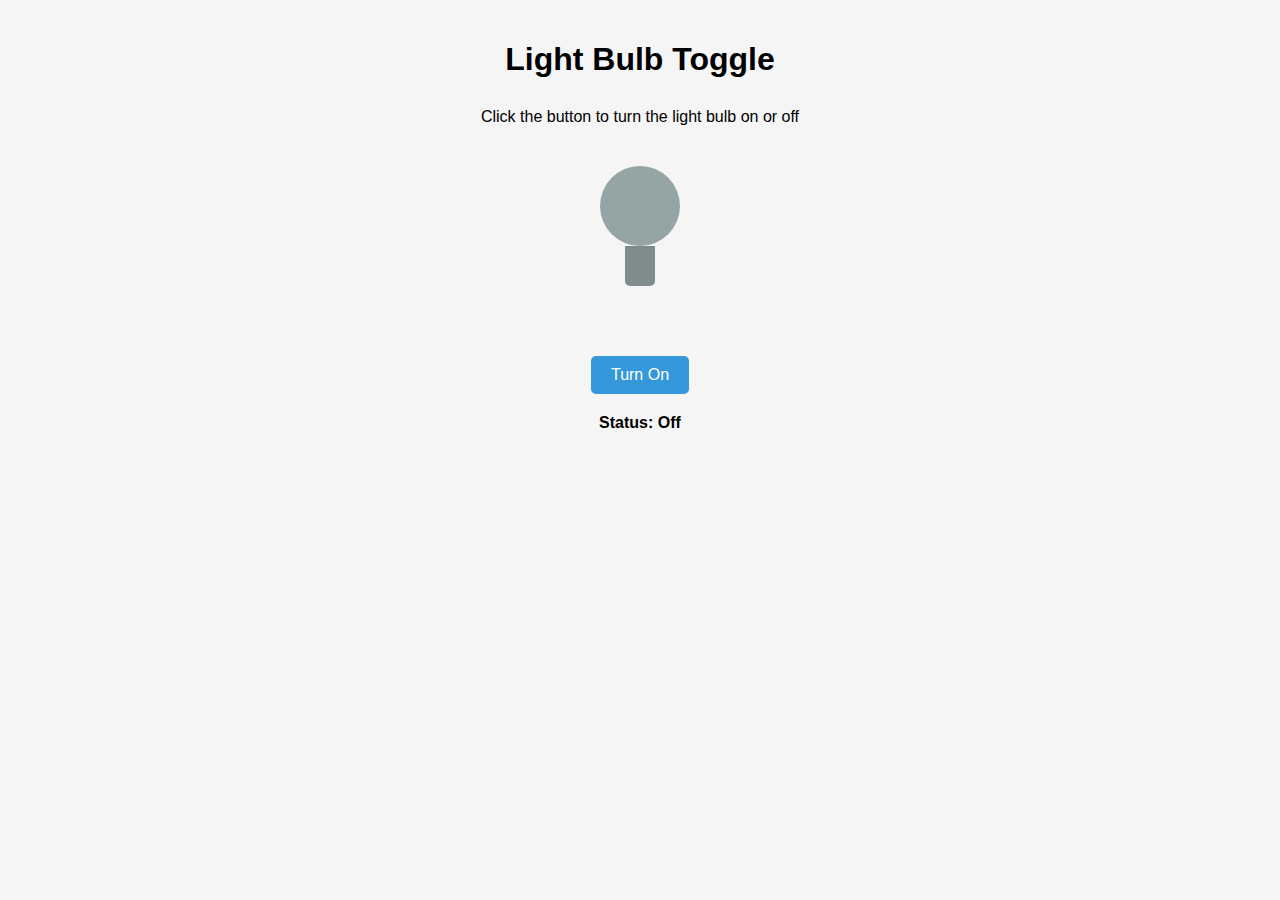
<file: DOM/challenge-1-(bulb)/index.html>
<!DOCTYPE html>
<html lang="en">
  <head>
    <meta charset="UTF-8" />
    <meta name="viewport" content="width=device-width, initial-scale=1.0" />
    <title>Light Bulb Toggle</title>
    <link rel="stylesheet" href="style.css" />
  </head>
  <body id="body">
    <h1>Light Bulb Toggle</h1>
    <p>Click the button to turn the light bulb on or off</p>

    <div class="bulb-container">
      <div id="bulb" class="bulb off"></div>
      <div class="bulb-base"></div>
    </div>

    <button id="toggleButton">Turn On</button>

    <p id="status" class="switch-status">Status: Off</p>

    <script src="script.js"></script>
  </body>
</html>
</file>
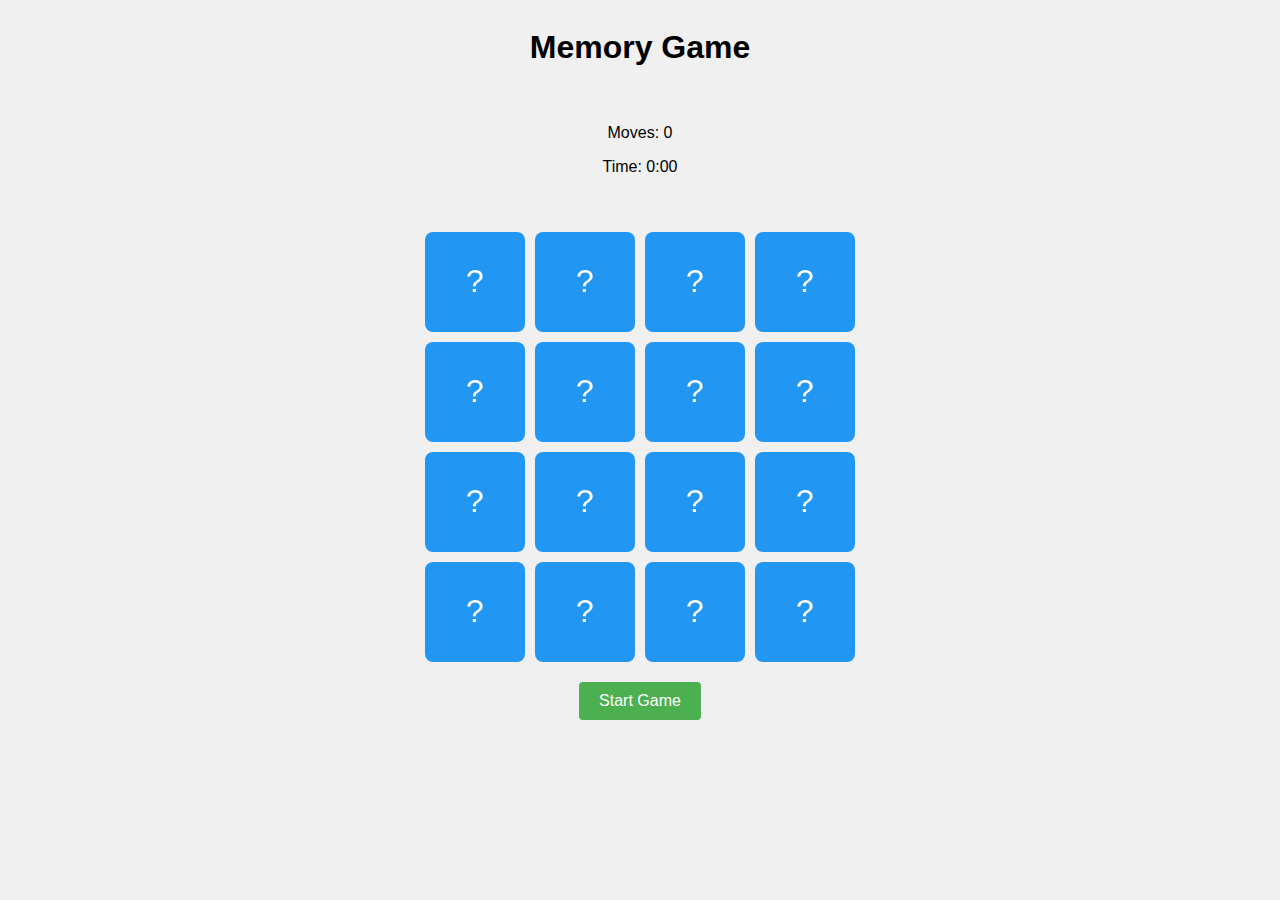
<file: DOM/challenge-10-(Interactive-memory-card)/index.html>
<!DOCTYPE html>
<html lang="en">
  <head>
    <meta charset="UTF-8" />
    <meta name="viewport" content="width=device-width, initial-scale=1.0" />
    <title>Memory Card Game</title>
    <link rel="stylesheet" href="styles.css" />
  </head>
  <body>
    <h1>Memory Game</h1>
    <div class="stats">
      <p>Moves: <span id="moves">0</span></p>
      <p>Time: <span id="time">0:00</span></p>
    </div>
    <div class="game-container" id="gameContainer"></div>
    <button onclick="restartGame()">Start Game</button>

    <script src="app.js"></script>
  </body>
</html>
</file>
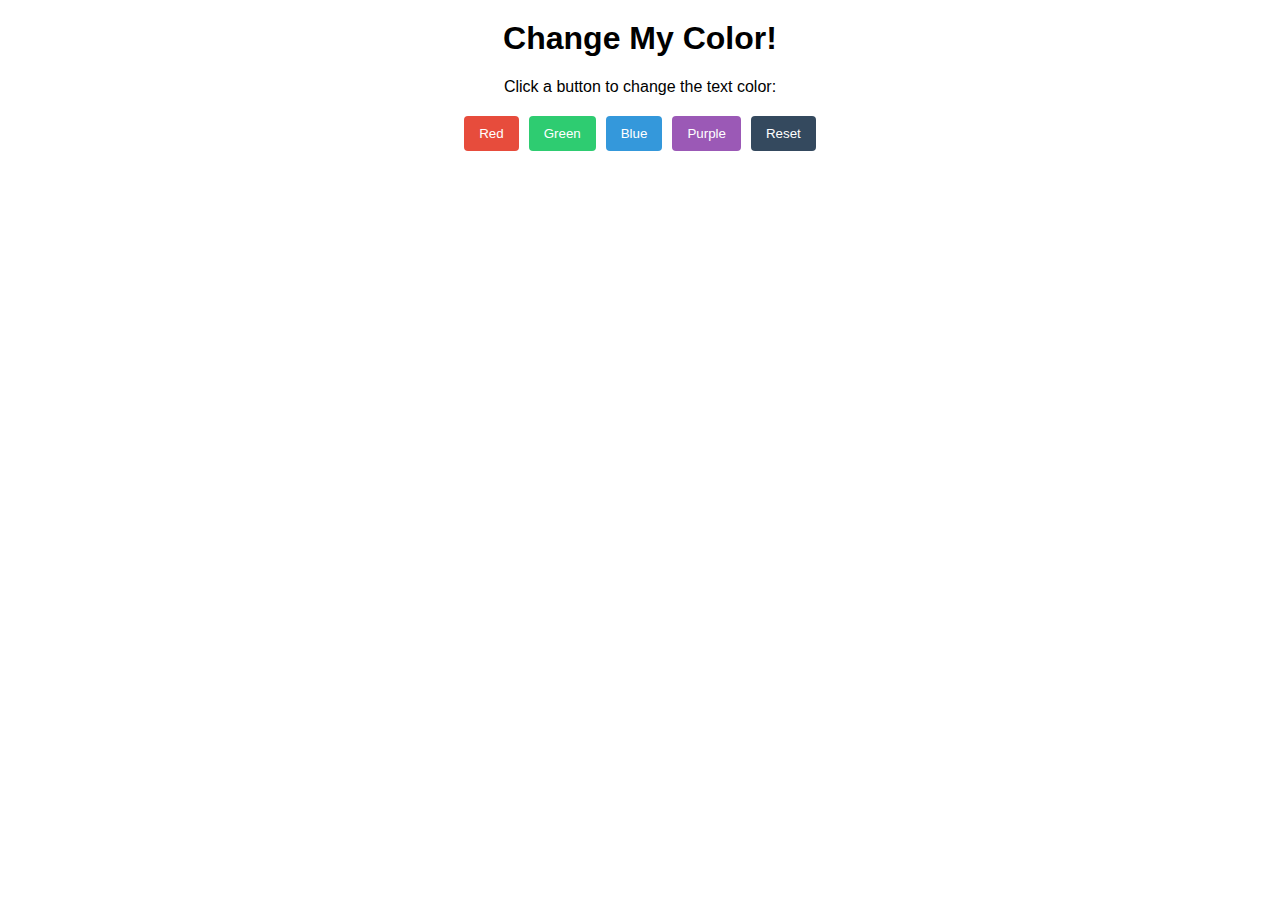
<file: DOM/challenge-2-(text-color)/index.html>
<html lang="en">
  <head>
    <meta charset="UTF-8" />
    <meta name="viewport" content="width=device-width, initial-scale=1.0" />
    <title>Change Text Color</title>
    <link rel="stylesheet" href="styles.css" />
  </head>
  <body>
    <h1 id="mainHeading">Change My Color!</h1>
    <p>Click a button to change the text color:</p>

    <div class="color-buttons">
      <button id="redButton">Red</button>
      <button id="greenButton">Green</button>
      <button id="blueButton">Blue</button>
      <button id="purpleButton">Purple</button>
      <button id="resetButton">Reset</button>
    </div>

    <script src="app.js"></script>
  </body>
</html>
</file>
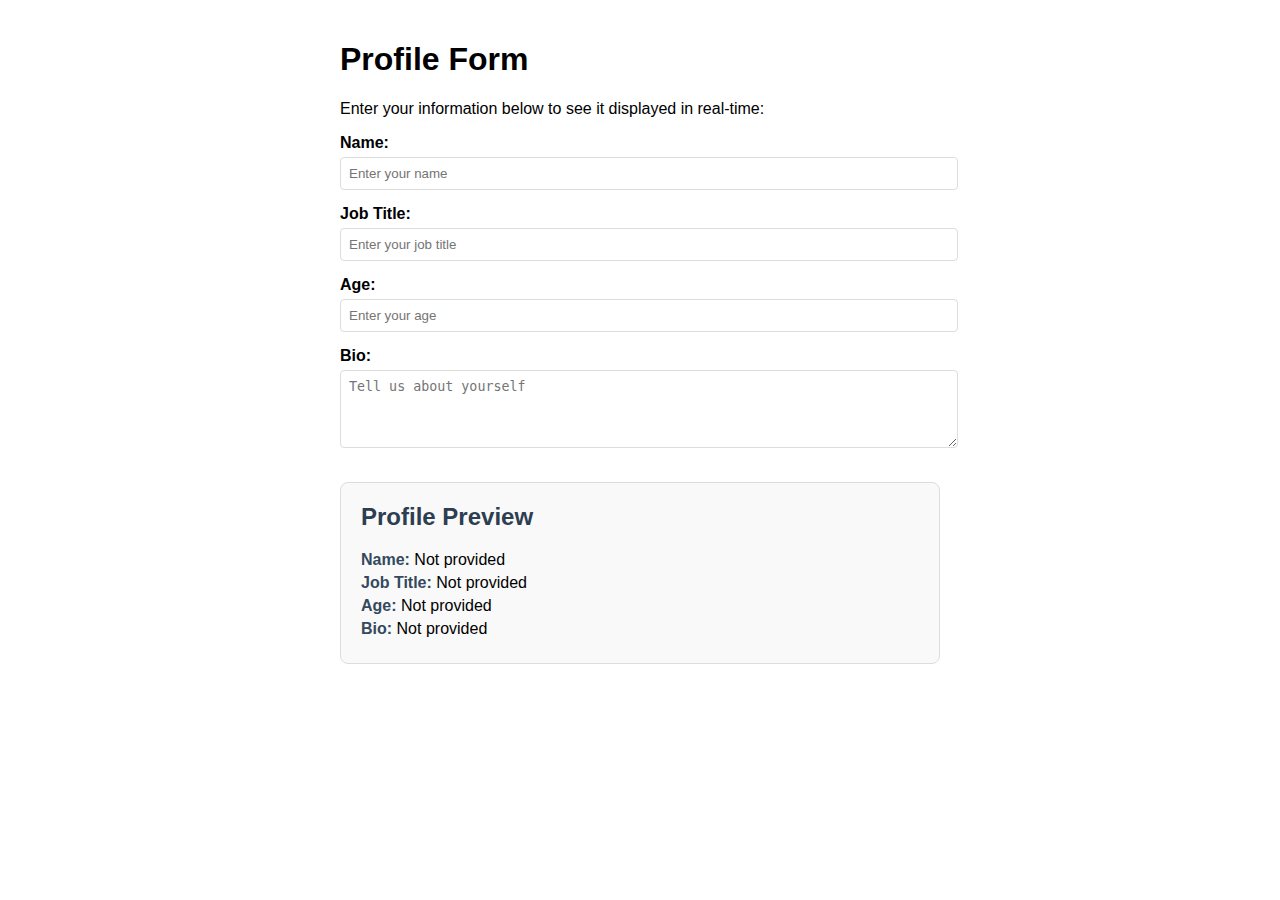
<file: DOM/challenge-3-(profile-reviewer)/index.html>
<!DOCTYPE html>
<html lang="en">
  <head>
    <meta charset="UTF-8" />
    <meta name="viewport" content="width=device-width, initial-scale=1.0" />
    <title>Real-time Form Input Display</title>
    <link rel="stylesheet" href="styles.css" />
  </head>
  <body>
    <h1>Profile Form</h1>
    <p>Enter your information below to see it displayed in real-time:</p>

    <div class="form-container">
      <div class="form-group">
        <label for="nameInput">Name:</label>
        <input type="text" id="nameInput" placeholder="Enter your name" />
      </div>

      <div class="form-group">
        <label for="jobInput">Job Title:</label>
        <input type="text" id="jobInput" placeholder="Enter your job title" />
      </div>

      <div class="form-group">
        <label for="ageInput">Age:</label>
        <input
          type="number"
          id="ageInput"
          min="18"
          max="120"
          placeholder="Enter your age"
        />
      </div>

      <div class="form-group">
        <label for="bioInput">Bio:</label>
        <textarea
          id="bioInput"
          rows="4"
          placeholder="Tell us about yourself"
        ></textarea>
      </div>
    </div>

    <div class="preview-card">
      <h2>Profile Preview</h2>
      <div class="profile-info">
        <p><strong>Name:</strong> <span id="nameDisplay">Not provided</span></p>
        <p>
          <strong>Job Title:</strong> <span id="jobDisplay">Not provided</span>
        </p>
        <p><strong>Age:</strong> <span id="ageDisplay">Not provided</span></p>
        <p><strong>Bio:</strong> <span id="bioDisplay">Not provided</span></p>
      </div>
    </div>

    <script src="app.js"></script>
  </body>
</html>
</file>
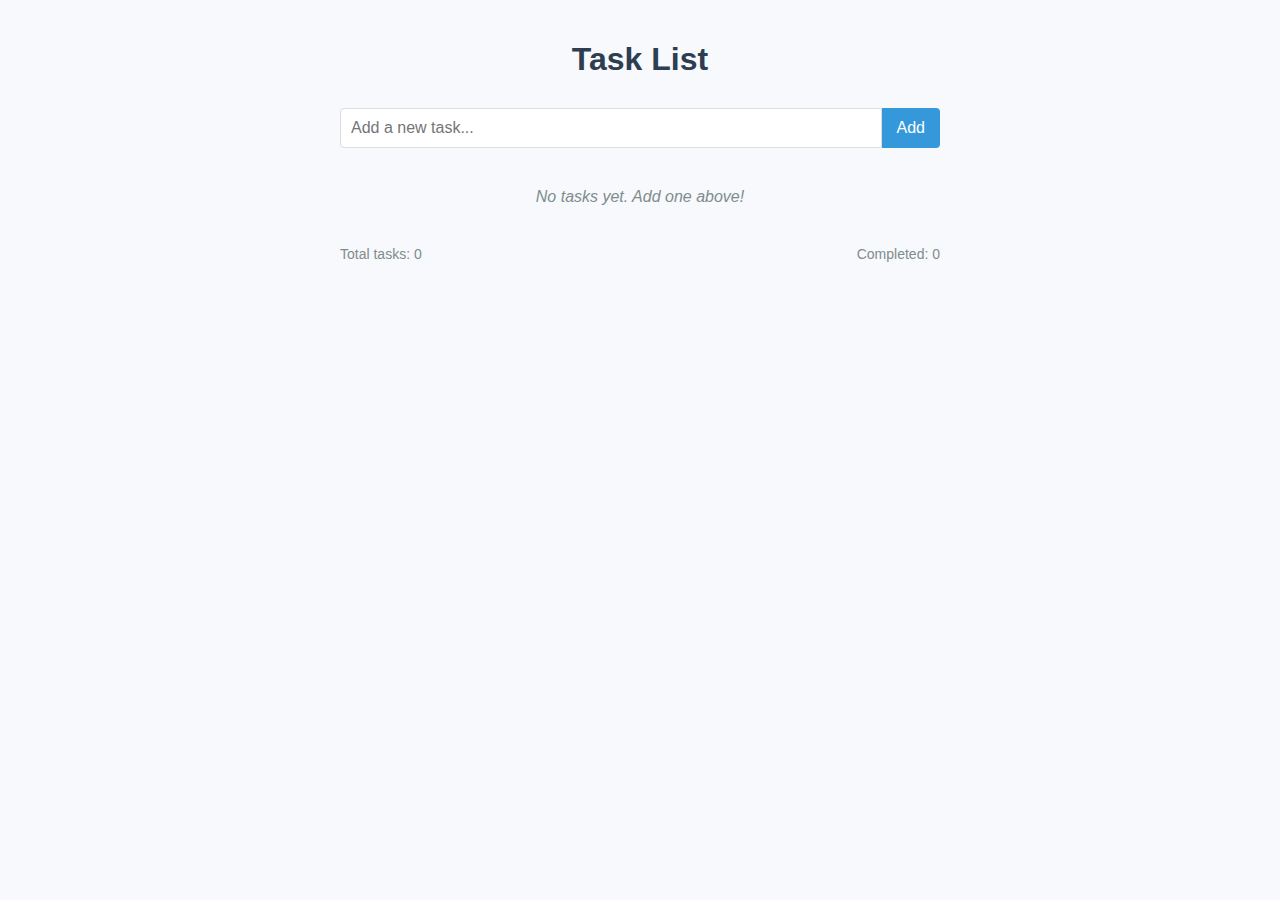
<file: DOM/challenge-4-(task-management)/index.html>
<!DOCTYPE html>
<html lang="en">
  <head>
    <meta charset="UTF-8" />
    <meta name="viewport" content="width=device-width, initial-scale=1.0" />
    <title>Task List Application</title>
    <link rel="stylesheet" href="styles.css" />
  </head>
  <body>
    <h1>Task List</h1>

    <div class="task-form">
      <input
        type="text"
        id="taskInput"
        class="task-input"
        placeholder="Add a new task..."
      />
      <button id="addButton" class="add-button">Add</button>
    </div>

    <ul id="taskList" class="task-list">
      <li class="empty-list">No tasks yet. Add one above!</li>
    </ul>

    <div class="task-stats">
      <span id="totalTasks">Total tasks: 0</span>
      <span id="completedTasks">Completed: 0</span>
    </div>
    <script src="app.js"></script>
  </body>
</html>
</file>
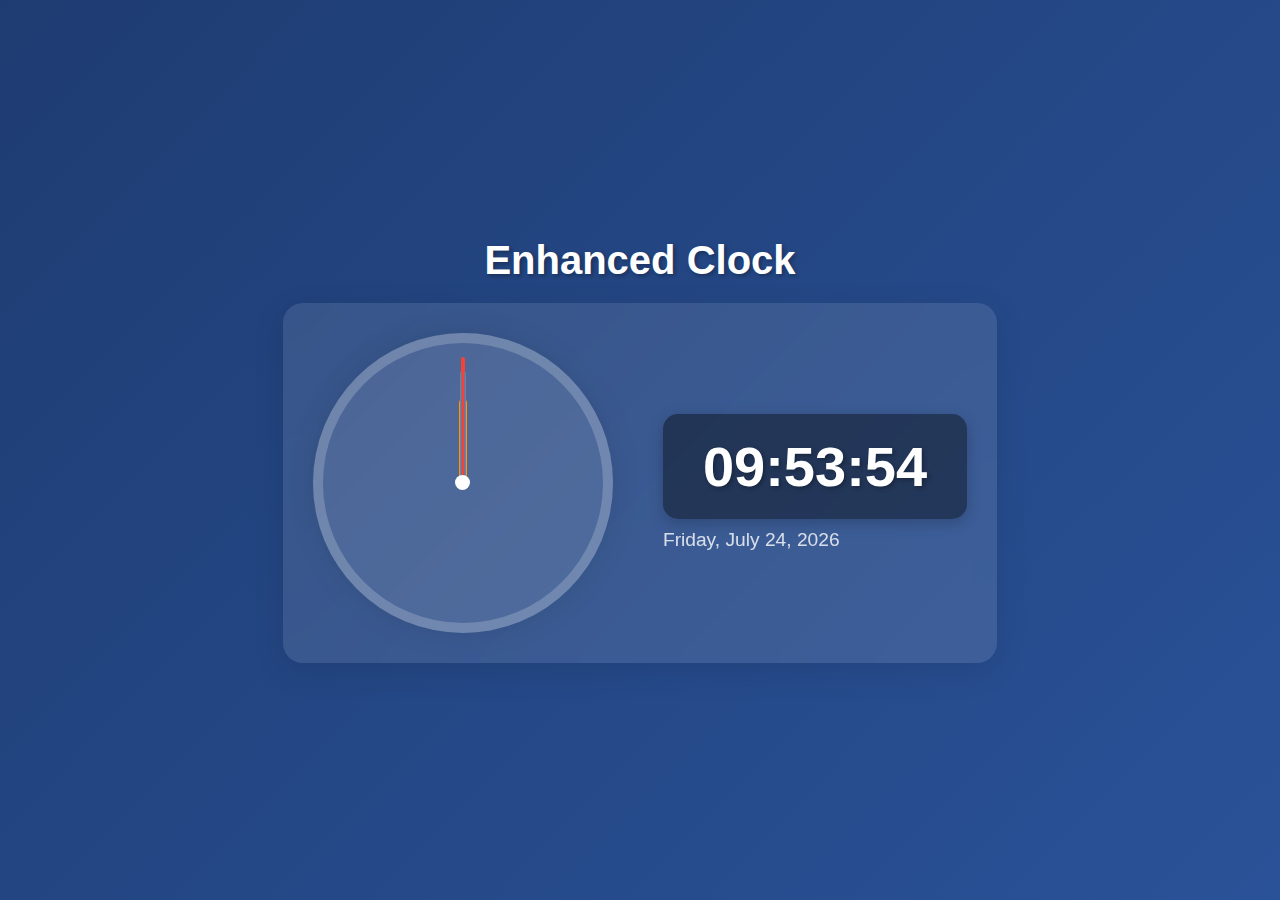
<file: DOM/challenge-6-(advanced-clock)/index.html>
<!DOCTYPE html>
<html lang="en">
  <head>
    <meta charset="UTF-8" />
    <meta name="viewport" content="width=device-width, initial-scale=1.0" />
    <title>Enhanced Digital & Analog Clock</title>
    <link rel="stylesheet" href="styles.css" />
  </head>
  <body>
    <h2>Enhanced Clock</h2>

    <div class="container">
      <div class="clock">
        <div class="hand hour"></div>
        <div class="hand minute"></div>
        <div class="hand second"></div>
      </div>

      <div>
        <div class="digital-clock">00:00:00</div>
        <div class="date"></div>
      </div>
    </div>

    <script src="app.js"></script>
  </body>
</html>
</file>
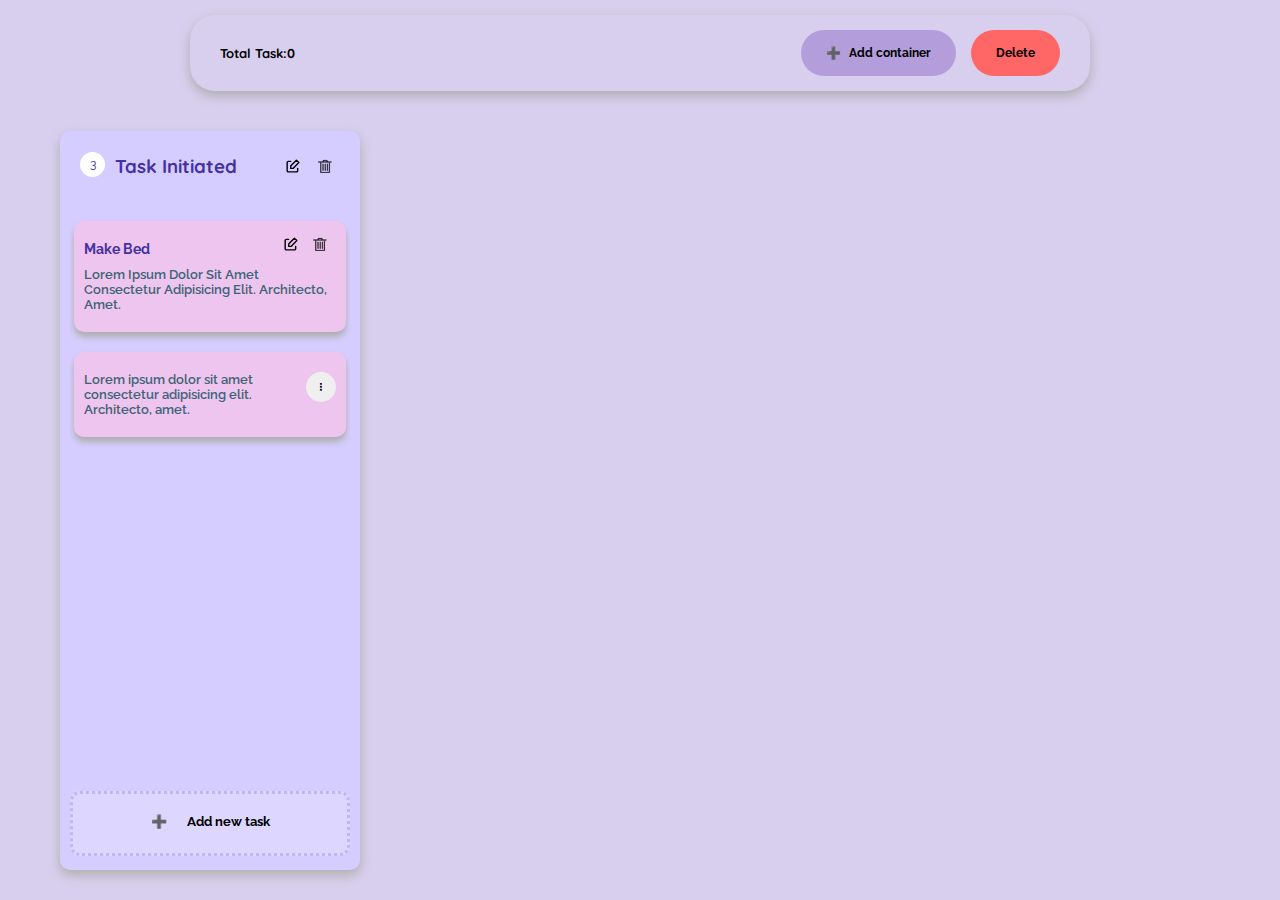
<file: Project/kanban-board/index.html>
<!DOCTYPE html>
<html lang="en">
  <head>
    <meta charset="UTF-8" />
    <meta name="viewport" content="width=device-width, initial-scale=1.0" />
    <title>Kanban Board</title>
    <link rel="stylesheet" href="styles.css" />
  </head>
  <body>
    <section>
      <nav>
        <p id="nav-para-holder">Total Task:0</p>
        <div id="nav-btn-holder">
          <button id="toggle-modal-btn">
            <span>➕</span> <span>Add container</span></button
          ><button id="delete-task-container-btn">Delete</button>
        </div>
      </nav>

      <div id="modal-back-screen" class="modal-back-screen">
        <div id="modal">
          <input type="text" id="task-input" placeholder="Please enter title" />
          <input
            type="text"
            id="task-description-input"
            placeholder="Please task description"
          />
          <div id="colors-container">
            <p>Select color</p>
            <div id="color-selector"></div>
          </div>
          <div>
            <button id="create-task-container-btn" type="submit">Create</button>
            <button id="cancel-modal-btn">Cancel</button>
          </div>
        </div>
      </div>

      <main id="container" class="container">
        <div id="container-1" class="taskContainer font-navy-blue bg-purple">
          <div class="taskContainer-heading-container">
            <div class="taskContainer-right-side">
              <span class="task-number">3</span>
              <h3>Task Initiated</h3>
            </div>
            <div class="container-btn-holder">
              <button class="container-btn edit">
                <img src="./assets/icons/edit-card.svg" alt="" />
              </button>
              <button class="container-btn delete">
                <img src="./assets/icons/delete-card.svg" alt="" />
              </button>
            </div>
          </div>
          <div class="taskContainer-card-container">
            <div id="card-1" class="card" draggable="true">
              <div class="card-text">
                <h4 class="card-heading font-navy-blue">Make Bed</h4>
                <p class="card-para">
                  Lorem ipsum dolor sit amet consectetur adipisicing elit.
                  Architecto, amet.
                </p>
              </div>
              <div class="card-btn-holder">
                <button class="card-btn edit">
                  <img src="./assets/icons/edit-card.svg" alt="" />
                </button>
                <button class="card-btn delete">
                  <img src="./assets/icons/delete-card.svg" alt="" />
                </button>
              </div>
            </div>

            <div id="card-2" class="card" draggable="true">
              <p class="card-para">
                Lorem ipsum dolor sit amet consectetur adipisicing elit.
                Architecto, amet.
              </p>
              <button class="card-menu">⁝</button>
              <div class="ellipse-container">
                <p class="ellipse-item">Edit</p>
                <p class="ellipse-item">Change Color</p>
                <p class="ellipse-item">Delete</p>
                <p class="ellipse-item">Show history</p>
              </div>
            </div>
          </div>
          <button class="add">
            <span>➕</span>
            <span>Add new task</span>
          </button>
        </div>
      </main>
    </section>

    <script src="app.js"></script>
  </body>
</html>
</file>
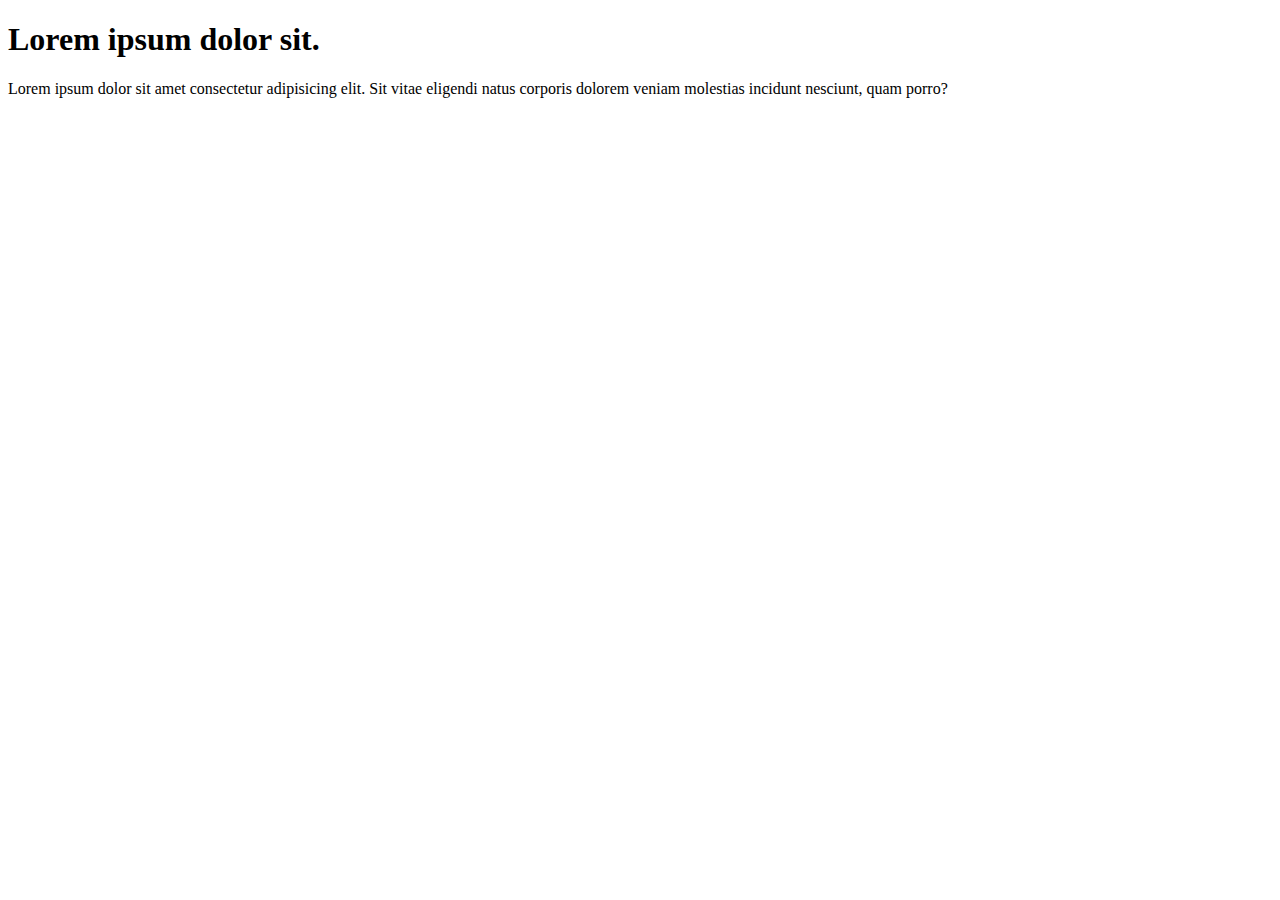
<file: HTML/chapter-1.html>
<!DOCTYPE html>
<html lang="en">
  <head>
    <title>Document</title>
  </head>
  <body>
    <h1>Lorem ipsum dolor sit.</h1>
    <p>
      Lorem ipsum dolor sit amet consectetur adipisicing elit. Sit vitae
      eligendi natus corporis dolorem veniam molestias incidunt nesciunt, quam
      porro?
    </p>
  </body>
</html>
</file>
<file: DOM/challenge-1-(bulb)/style.css>
body {
  font-family: Arial, sans-serif;
  max-width: 600px;
  margin: 0 auto;
  padding: 20px;
  text-align: center;
  background-color: #f5f5f5;
  transition: background-color 0.3s ease;
}

.dark-mode {
  background-color: #333;
  color: white;
}

h1 {
  margin-bottom: 30px;
}

.bulb-container {
  margin: 40px auto;
  position: relative;
  width: 100px;
  height: 150px;
}

.bulb {
  width: 80px;
  height: 80px;
  background-color: #f1c40f;
  border-radius: 50%;
  position: absolute;
  top: 0;
  left: 50%;
  transform: translateX(-50%);
  box-shadow: 0 0 50px rgba(241, 196, 15, 0.5);
  transition: all 0.3s ease;
}

.bulb.off {
  background-color: #95a5a6;
  box-shadow: none;
}

.bulb-base {
  width: 30px;
  height: 40px;
  background-color: #7f8c8d;
  position: absolute;
  top: 80px;
  left: 50%;
  transform: translateX(-50%);
  border-radius: 0 0 5px 5px;
}

button {
  padding: 10px 20px;
  background-color: #3498db;
  color: white;
  border: none;
  border-radius: 5px;
  cursor: pointer;
  font-size: 16px;
  transition: background-color 0.3s;
}

button:hover {
  background-color: #2980b9;
}

.switch-status {
  margin-top: 20px;
  font-weight: bold;
}
</file>
<file: DOM/challenge-10-(Interactive-memory-card)/styles.css>
body {
  font-family: Arial, sans-serif;
  display: flex;
  flex-direction: column;
  align-items: center;
  background: #f0f0f0;
}

.game-container {
  display: grid;
  grid-template-columns: repeat(4, 1fr);
  gap: 10px;
  margin: 20px;
  perspective: 1000px;
}

.card {
  width: 100px;
  height: 100px;
  position: relative;
  transform-style: preserve-3d;
  transition: transform 0.5s;
  cursor: pointer;
}

.card.flipped {
  transform: rotateY(180deg);
}

.card-front,
.card-back {
  position: absolute;
  width: 100%;
  height: 100%;
  backface-visibility: hidden;
  display: flex;
  align-items: center;
  justify-content: center;
  font-size: 2em;
  border-radius: 8px;
}

.card-front {
  background: #2196f3;
  color: white;
}

.card-back {
  background: white;
  transform: rotateY(180deg);
  border: 2px solid #2196f3;
}

.stats {
  margin: 20px;
  text-align: center;
}

button {
  padding: 10px 20px;
  font-size: 1em;
  cursor: pointer;
  background: #4caf50;
  color: white;
  border: none;
  border-radius: 4px;
}
</file>
<file: DOM/challenge-2-(text-color)/styles.css>
body {
  font-family: Arial, sans-serif;
  max-width: 600px;
  margin: 0 auto;
  padding: 20px;
  text-align: center;
}
h1 {
  transition: color 0.3s ease;
}
.color-buttons {
  display: flex;
  justify-content: center;
  gap: 10px;
  margin: 20px 0;
}
button {
  padding: 10px 15px;
  border: none;
  border-radius: 4px;
  cursor: pointer;
  color: white;
}
#redButton {
  background-color: #e74c3c;
}
#greenButton {
  background-color: #2ecc71;
}
#blueButton {
  background-color: #3498db;
}
#purpleButton {
  background-color: #9b59b6;
}
#resetButton {
  background-color: #34495e;
}
</file>
<file: DOM/challenge-3-(profile-reviewer)/styles.css>
body {
  font-family: Arial, sans-serif;
  max-width: 600px;
  margin: 0 auto;
  padding: 20px;
}
.form-group {
  margin-bottom: 15px;
}
label {
  display: block;
  margin-bottom: 5px;
  font-weight: bold;
}
input,
textarea,
select {
  width: 100%;
  padding: 8px;
  border: 1px solid #ddd;
  border-radius: 4px;
}
.preview-card {
  margin-top: 30px;
  border: 1px solid #ddd;
  border-radius: 8px;
  padding: 20px;
  background-color: #f9f9f9;
}
h2 {
  margin-top: 0;
  color: #2c3e50;
}
.profile-info p {
  margin: 5px 0;
}
.profile-info strong {
  color: #34495e;
}
</file>
<file: DOM/challenge-4-(task-management)/styles.css>
body {
  font-family: "Segoe UI", Tahoma, Geneva, Verdana, sans-serif;
  max-width: 600px;
  margin: 0 auto;
  padding: 20px;
  background-color: #f7f9fc;
}

h1 {
  color: #2c3e50;
  text-align: center;
  margin-bottom: 30px;
}

.task-form {
  display: flex;
  margin-bottom: 20px;
}

.task-input {
  flex: 1;
  padding: 10px;
  font-size: 16px;
  border: 1px solid #ddd;
  border-radius: 4px 0 0 4px;
}

.add-button {
  padding: 10px 15px;
  background-color: #3498db;
  color: white;
  border: none;
  border-radius: 0 4px 4px 0;
  cursor: pointer;
  font-size: 16px;
}

.add-button:hover {
  background-color: #2980b9;
}

.task-list {
  list-style: none;
  padding: 0;
}

.task-item {
  display: flex;
  align-items: center;
  padding: 12px 15px;
  background-color: white;
  border-radius: 4px;
  margin-bottom: 10px;
  box-shadow: 0 2px 5px rgba(0, 0, 0, 0.1);
  animation: fadeIn 0.3s ease;
}

@keyframes fadeIn {
  from {
    opacity: 0;
    transform: translateY(-10px);
  }
  to {
    opacity: 1;
    transform: translateY(0);
  }
}

.task-text {
  flex: 1;
  margin-left: 10px;
}

.complete-checkbox {
  width: 18px;
  height: 18px;
  cursor: pointer;
}

.task-item.completed .task-text {
  text-decoration: line-through;
  color: #95a5a6;
}

.delete-button {
  background-color: #e74c3c;
  color: white;
  border: none;
  border-radius: 4px;
  padding: 5px 10px;
  cursor: pointer;
  font-size: 14px;
  opacity: 0.8;
  transition: opacity 0.2s;
}

.delete-button:hover {
  opacity: 1;
}

.empty-list {
  text-align: center;
  color: #7f8c8d;
  font-style: italic;
  padding: 20px;
}

.task-stats {
  display: flex;
  justify-content: space-between;
  margin-top: 20px;
  color: #7f8c8d;
  font-size: 14px;
}
</file>
<file: DOM/challenge-6-(advanced-clock)/styles.css>
* {
  margin: 0;
  padding: 0;
  box-sizing: border-box;
  font-family: "Segoe UI", Tahoma, Geneva, Verdana, sans-serif;
}

body {
  display: flex;
  flex-direction: column;
  align-items: center;
  justify-content: center;
  min-height: 100vh;
  background: linear-gradient(135deg, #1e3c72, #2a5298);
  color: white;
  padding: 20px;
}

.container {
  display: flex;
  flex-direction: column;
  align-items: center;
  gap: 30px;
  background: rgba(255, 255, 255, 0.1);
  padding: 30px;
  border-radius: 20px;
  backdrop-filter: blur(10px);
  box-shadow: 0 8px 32px rgba(0, 0, 0, 0.1);
}

h2 {
  font-size: 2.5rem;
  margin-bottom: 20px;
  text-shadow: 2px 2px 4px rgba(0, 0, 0, 0.3);
}

.clock {
  width: 300px;
  height: 300px;
  position: relative;
  background: rgba(255, 255, 255, 0.1);
  border: 10px solid rgba(255, 255, 255, 0.2);
  border-radius: 50%;
  display: flex;
  align-items: center;
  justify-content: center;
  box-shadow: 0 0 30px rgba(0, 0, 0, 0.1);
}

.clock::before {
  content: "";
  position: absolute;
  width: 15px;
  height: 15px;
  background: white;
  border-radius: 50%;
  z-index: 10;
}

.clock .number {
  position: absolute;
  width: 100%;
  height: 100%;
  text-align: center;
  transform: rotate(var(--rotation));
  font-size: 1.5rem;
  padding: 18px;
}

.clock .number span {
  display: inline-block;
  transform: rotate(calc(var(--rotation) * -1));
}

.hand {
  position: absolute;
  bottom: 50%;
  transform-origin: bottom;
  border-radius: 4px;
  transform: translateX(-50%) rotate(0deg);
  transition: transform 0.2s cubic-bezier(0.4, 2.08, 0.55, 0.44);
}

.hour {
  width: 8px;
  height: 30%;
  background: #ff9800;
  left: 50%;
}

.minute {
  width: 6px;
  height: 40%;
  background: #03a9f4;
  left: 50%;
}

.second {
  width: 4px;
  height: 45%;
  background: #f44336;
  left: 50%;
}

.digital-clock {
  font-size: 3.5rem;
  font-weight: bold;
  padding: 20px 40px;
  background: rgba(0, 0, 0, 0.4);
  border-radius: 15px;
  min-width: 300px;
  text-align: center;
  box-shadow: 0 4px 15px rgba(0, 0, 0, 0.2);
  text-shadow: 2px 2px 4px rgba(0, 0, 0, 0.3);
}

.date {
  font-size: 1.2rem;
  margin-top: 10px;
  opacity: 0.8;
}

@media (min-width: 768px) {
  .container {
    flex-direction: row;
    gap: 50px;
  }
}
</file>
<file: Project/kanban-board/styles.css>
@import url("https://fonts.googleapis.com/css2?family=Quicksand:wght@300..700&family=Raleway:ital,wght@0,100..900;1,100..900&display=swap");

::-webkit-scrollbar {
  display: none;
}

* {
  margin: 0;
  padding: 0;
  box-sizing: border-box;
  user-select: none;
}

h1,
h2,
h3 {
  font-family: "Quicksand";
  font-weight: bold;
}

p,
button,
span {
  font-family: "Raleway", sans-serif;
  font-size: 13px;
}

section {
  width: 100%;
  height: 100vh;
  background: #d8cfee;
  display: flex;
  flex-direction: column;
  align-items: center;
  gap: 10px;
  ox-sizing: border-box;
}

/* //********** backgroun-color ******/
.taskContainer.bg-white {
  background: #f7faff;
}

.taskContainer.bg-purple {
  background: #d5cdff;
}

.taskContainer.bg-light-grey {
  background: #cbe5ff;
}

.taskContainer.bg-earth {
  background: #fbe7cc;
}

.taskContainer.bg-peach {
  background: #fcc6c6;
}

/* //********** font-color ******/
.taskContainer.font-navy-blue {
  color: #4432a1;
}

.taskContainer.font-light-blue {
  color: #0d4c90;
}

.taskContainer.font-orange {
  color: #cc7b36;
}

.taskContainer.font-red {
  color: #ae0a09;
}

/* //********** Navbar ******/

nav {
  width: 100%;
  padding: 15px 30px;
  max-width: 900px;
  display: flex;
  justify-content: space-between;
  box-shadow: 0px 5px 12px 0px rgb(174, 174, 174);
  border-radius: 25px;
  align-items: center;
  margin-top: 15px;
}

#nav-para-holder {
  font-weight: bold;
  font-family: "Quicksand";
}

#nav-btn-holder {
  display: flex;
  gap: 15px;
}

#toggle-modal-btn {
  background: #b39ddb;
  display: flex;
  gap: 8px;
  align-items: center;
  justify-content: center;
  transition: background-color 0.2s ease-in;
}

#toggle-modal-btn:hover {
  background: #9575cd;
}

#toggle-modal-btn span {
  font-size: 12px;
  margin-top: 4px;
}

#add-task-container-btn:hover {
  background: #9575cd;
}

#delete-task-container-btn {
  background: #ff6666;
  transition: background-color 0.2s ease-in;
}

#delete-task-container-btn:hover {
  background: #d32f2f;
}

/* //********** MODAL ******/

.modal-back-screen {
  height: 100vh;
  width: 100%;
  position: absolute;
  justify-content: center;
  align-items: center;
  z-index: 20;
  background: rgba(51, 38, 61, 0.5);
  display: none;
}

.modal-back-screen.flex {
  display: flex;
}

#modal {
  width: 300px;
  padding: 30px 20px;
  display: flex;
  flex-direction: column;
  align-items: center;
  justify-content: center;
  gap: 35px;
  align-items: center;
  flex-direction: column;
  background: #d8cfee;
  border-radius: 25px;
  box-shadow: 0px 5px 12px 0px rgb(78, 57, 57);
}

#modal input {
  width: 100%;
  padding: 13px 8px;
  border-radius: 10px;
  outline: none;
  border: none;
  box-shadow: 0px 5px 12px 0px rgb(204, 163, 235);
}

#modal div {
  display: flex;
  gap: 13px;
  width: 100%;
  justify-content: end;
}

#task-description-input {
  display: none;
}

#task-description-input.flex {
  display: flex;
}

#colors-container {
  display: flex;
  flex-direction: column;
  font-weight: bold;
  padding: 0px 9px;
}

#color-selector {
  display: flex;
  align-items: start;
  gap: 4px;
  justify-content: start !important;
}

.color {
  width: 10px;
  max-width: 40px;
  height: 40px;
  background: red;
  border-radius: 25px;
  border: 2px solid rgb(204, 202, 202);
  cursor: pointer;
  transition: all 0.3 ease-in;
}

.color.selected-color {
  border: 3px solid rgb(154, 169, 252);
}

.color:hover {
  border: 2px solid rgb(150, 150, 150);
}

/* //***** input colors for container*/

.color.bg-purple {
  background: #d5cdff;
}

.color.bg-light-grey {
  background: #cbe5ff;
}

.color.bg-earth {
  background: #fbe7cc;
}

.color.bg-peach {
  background: #fcc6c6;
}

/* //***** input colors for task card */

.color.bg-yellow {
  background: #edd803;
}

.color.bg-light-pink {
  background: #d8cfee;
}

.color.bg-petal-pink {
  background: #eec5ed;
}

.color.bg-grey {
  background: #e7e8e2;
}

button {
  padding: 12px 25px;
  border-radius: 25px;
  border: none;
  font-size: 12px;
  font-weight: bold;
  cursor: pointer;
  transition: background-color 0.2s ease-in-out;
}

#create-task-container-btn {
  background-color: rgb(128, 168, 172);
}

#create-task-container-btn:hover {
  background-color: rgb(83, 195, 205);
}

#cancel-modal-btn {
  background: #ff6666;
  transition: background-color 0.2s ease-in;
}
#cancel-modal-btn:hover {
  background: #d32f2f;
}

/* //***** Kanban board task container */

.container {
  width: 100%;
  max-width: 1200px;
  height: 100%;
  display: flex;
  gap: 20px;
  padding: 30px 20px;
  overflow-x: auto;
  overflow-y: hidden;
  scrollbar-width: none;
}

.taskContainer {
  flex-shrink: 0;
  width: 300px;
  height: 100%;
  border-radius: 10px;
  background: #d9d9d9;
  box-shadow: 0px 5px 12px 0px rgb(174, 174, 174);
  display: flex;
  flex-direction: column;
  justify-content: space-between;
  padding: 10px;
}

.container-btn-holder {
  display: flex;
  gap: 2px;
}

.container-btn {
  padding: 8px;
  display: flex;
  justify-content: center;
  align-items: center;
  border-radius: 10px;
  background: transparent;
  transition: background 0.2 ease-in;
}

.container-btn:hover {
  background: rgb(238, 224, 224);
}

.container-btn.delete:hover {
  background: #ff6666;
}

.taskContainer-heading-container {
  display: flex;
  width: 100%;
  padding: 10px;
  justify-content: space-between;
  align-items: center;
}

.taskContainer-right-side {
  display: flex;
  gap: 10px;
  justify-content: center;
  align-items: center;
}

.task-number {
  width: 25px;
  height: 25px;
  background: #ffffff;
  display: flex;
  align-items: center;
  justify-content: center;
  border-radius: 25px;
  font-size: 12px;
}

.task-menu {
  cursor: pointer;
  padding: 3px;
}

.task-menu:hover {
  background: transparent;
}

.taskContainer-card-container {
  margin-top: 10px;
  display: flex;
  flex-direction: column;
  padding: 20px 4px;
  justify-content: start;
  align-items: center;
  border-radius: 4px;
  gap: 20px;
  height: 100%;
  overflow: auto;
}

.card {
  width: 100%;
  padding: 20px 10px;
  background: #eec5ef;
  border-radius: 10px;
  box-shadow: 0px 5px 6px 0px rgb(174, 174, 174);
  justify-content: start;
  display: flex;
  gap: 10px;
  position: relative;
  transition: background-color 0.5s ease-in-out;
  cursor: pointer;
  color: #3c6476;
}

/* //***** card background color*/

.card.bg-yellow {
  background: #edd803;
}

.card.bg-light-pink {
  background: #d8cfee;
}

.card.bg-petal-pink {
  background: #eec5ed;
}

.card.bg-grey {
  background: #e7e8e2;
}

.card:hover {
  filter: brightness(80%);
}

.card-text {
  display: flex;
  flex-direction: column;
  gap: 10px;
  text-transform: capitalize;
}

.card-btn-holder {
  display: flex;
  justify-content: center;
  align-items: center;
  position: absolute;
  top: 10%;
  right: 5%;
  gap: 5px;
}

.card-btn {
  padding: 12px;
  display: flex;
  justify-content: center;
  align-items: center;
  border-radius: 10px;
  background: transparent;
  transition: background 0.2 ease-in;
}

.card-btn:hover {
  background: rgb(202, 199, 199);
}
.card-btn.delete:hover {
  background: #ff6666;
}

.card-btn,
img {
  max-width: 14px;
  max-height: 14px;
}

.card-heading.font-navy-blue {
  color: #4432a1;
  font-family: Raleway;
  font-size: 14px;
}

.card-heading.font-light-blue {
  color: #0d4c90;
  font-family: Raleway;
  font-size: 14px;
}

.card-heading.font-orange {
  color: #cc7b36;
  font-family: Raleway;
  font-size: 14px;
}

.card-heading.font-red {
  color: #ae0a09;
  font-family: Raleway;
  font-size: 14px;
}

.card-para {
  font-size: 13px;
  font-weight: 600;
}

.card-menu {
  padding: 4px;
  height: 30px;
  min-width: 30px;
}

.card-menu:hover {
  background: rgb(216, 215, 215);
}

.add {
  padding: 20px;
  border-radius: 10px;
  background: rgba(255, 255, 255, 0.2);
  margin-bottom: 9px;
  border: 3px dotted rgba(68, 55, 187, 0.2);
  display: flex;
  gap: 20px;
  justify-content: center;
  align-items: center;
  margin-top: 20px;
}

.add,
span {
  margin-bottom: 4px;
}

.add:hover {
  background: transparent;
}

/* //***** ellipse modal */

.ellipse-container {
  display: none;
  flex-direction: column;
  position: absolute;
  top: 10;
  right: 10px;
  background: #ffffff;
  border-radius: 5px;
  box-shadow: 0px 0px 20px 5px rgb(174, 174, 174);
}

.ellipse-item {
  padding: 5px 20px;
  cursor: pointer;
  border-bottom: 1px solid #eec5ef;
  cursor: pointer;
  transition: background-color 0.2s ease-in-out;
}

.ellipse-item:hover {
  background: #d8cfee;
}
</file>
